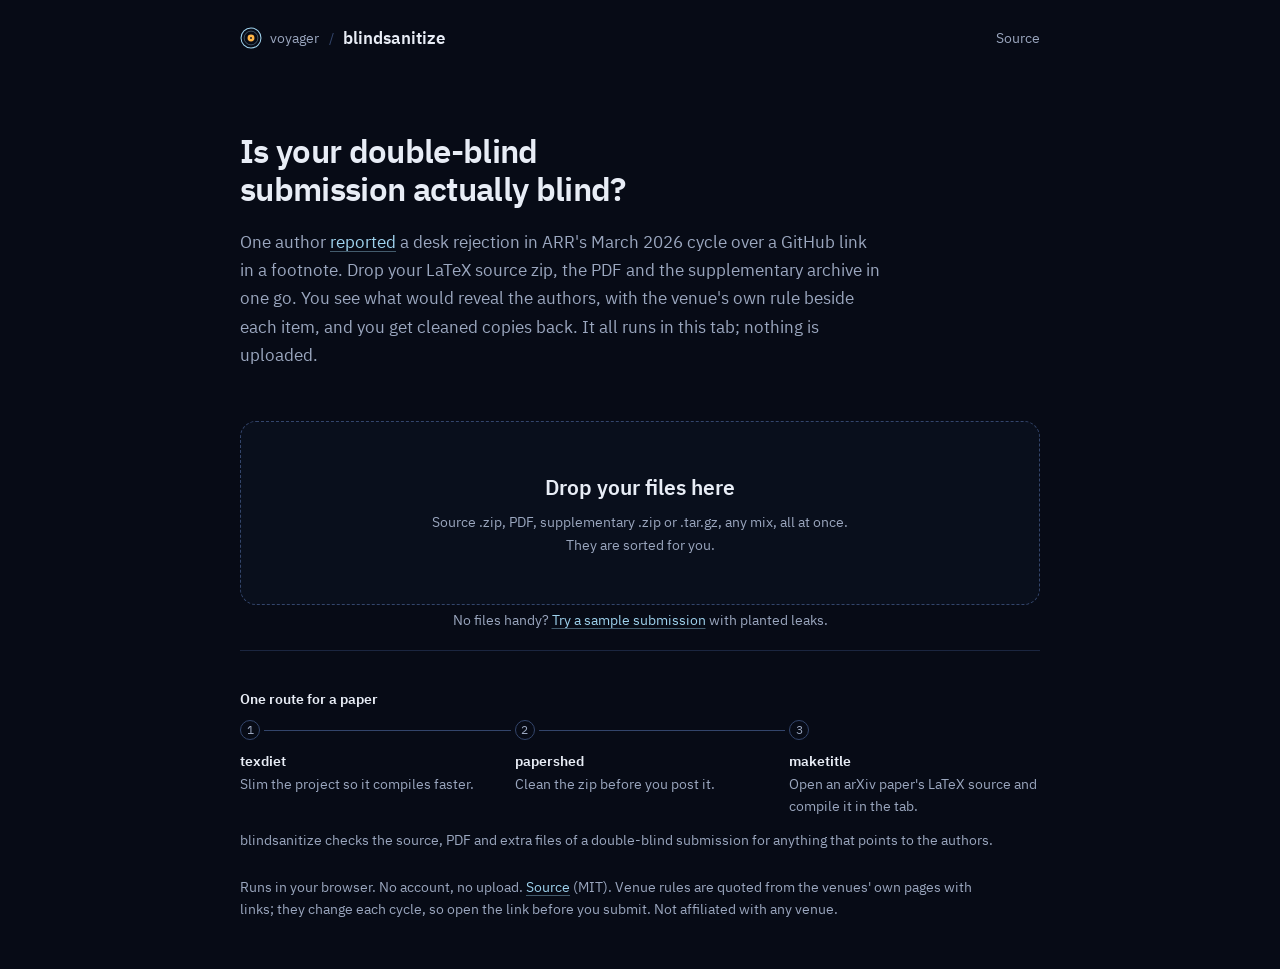
<file: index.html>
<!doctype html>
<html lang="en">
<head>
<meta charset="utf-8">
<meta name="viewport" content="width=device-width, initial-scale=1">
<title>blindsanitize: check that your double-blind submission is blind</title>
<meta name="description" content="Drop your LaTeX source zip, your PDF and your supplementary archive. blindsanitize shows what would reveal the authors, with the venue's own rule next to each item, and gives back cleaned copies. Has a camera-ready mode. Runs in your browser; nothing is uploaded.">
<link rel="icon" href="favicon.svg" type="image/svg+xml">
<meta property="og:type" content="website">
<meta property="og:site_name" content="voyager">
<meta property="og:title" content="blindsanitize: check that your double-blind submission is blind">
<meta property="og:description" content="Source, PDF and supplementary archive checked together against the venue's own rules, with cleaned copies back. Free, in your browser.">
<meta property="og:url" content="https://voyager-from-space.github.io/blindsanitize/">
<meta property="og:image" content="https://voyager-from-space.github.io/blindsanitize/og.png">
<meta property="og:image:type" content="image/png">
<meta property="og:image:width" content="1200">
<meta property="og:image:height" content="630">
<meta property="og:image:alt" content="blindsanitize by voyager: check that a double-blind submission is blind.">
<meta name="twitter:card" content="summary_large_image">
<meta name="twitter:site" content="@voyagerships">
<meta name="twitter:title" content="blindsanitize: check that your double-blind submission is blind">
<meta name="twitter:description" content="Source, PDF and supplementary archive checked together against the venue's own rules, with cleaned copies back. Free, in your browser.">
<meta name="twitter:image" content="https://voyager-from-space.github.io/blindsanitize/og.png">
<meta name="twitter:image:alt" content="blindsanitize by voyager: check that a double-blind submission is blind.">
<meta name="theme-color" content="#070b16">
<meta name="color-scheme" content="dark">
<link rel="canonical" href="https://voyager-from-space.github.io/blindsanitize/">
<link rel="stylesheet" href="voyager.css">
<link rel="stylesheet" href="styles.css">
</head>
<body class="tool">
<a class="skip" href="#main">Skip to content</a>
<header class="wrap vg-top">
  <a class="vg-brand" href="https://voyager-from-space.github.io" aria-label="voyager home"><svg viewBox="0 0 32 32" width="22" height="22" aria-hidden="true"><circle cx="16" cy="16" r="14.5" fill="none" stroke="currentColor" stroke-width="1.5"/><circle cx="16" cy="16" r="10" fill="none" stroke="currentColor" stroke-opacity=".5"/><circle cx="16" cy="16" r="5" fill="#ffb547"/><circle cx="16" cy="16" r="1.3" fill="#070b16"/></svg><span>voyager</span></a>
  <span class="vg-sep" aria-hidden="true">/</span>
  <a class="vg-tool" href="./" aria-current="page">blindsanitize</a>
  <a class="vg-end" href="https://github.com/voyager-from-space/blindsanitize">Source</a>
</header>
<main id="main" class="wrap">
  <section class="intro">
    <h1>Is your double-blind submission actually blind?</h1>
    <p class="lede">One author <a href="https://www.reddit.com/r/LanguageTechnology/comments/1sd0vs9/arr_march_2026_disk_rejected/">reported</a> a desk rejection in ARR's March 2026 cycle over a GitHub link in a footnote. Drop your LaTeX source zip, the PDF and the supplementary archive in one go. You see what would reveal the authors, with the venue's own rule beside each item, and you get cleaned copies back. It all runs in this tab; nothing is uploaded.</p>
  </section>

  <section aria-label="Add your files">
    <label id="drop" class="drop" for="file">
      <input id="file" type="file" multiple accept=".zip,.pdf,.tgz,.tar,.gz,application/zip,application/pdf,application/gzip">
      <span class="drop-title">Drop your files here</span>
      <span class="drop-sub">Source .zip, PDF, supplementary .zip or .tar.gz, any mix, all at once. They are sorted for you.</span>
    </label>
    <p class="alt">No files handy? <button id="sample" class="linkish" type="button">Try a sample submission</button> with planted leaks.</p>
    <p id="status" class="status" role="status" aria-live="polite"></p>
  </section>

  <section id="results" class="results" hidden aria-labelledby="res-title">
    <div class="res-head">
      <div>
        <h2 id="res-title"></h2>
        <p id="res-sub" class="res-sub"></p>
      </div>
    </div>
    <div id="pack" class="pack"></div>
    <p id="downloads" class="downloads"></p>

    <details class="settings" open>
      <summary>Settings: venue, your names, mode</summary>
      <div class="grid">
        <div>
          <label for="venue">Venue</label>
          <select id="venue"></select>
          <p class="mini" id="venue-link"></p>
          <label class="check"><input id="camera" type="checkbox"> This is the camera-ready version</label>
          <label class="check"><input id="strip" type="checkbox" checked> Strip LaTeX comments from the source</label>
        </div>
        <div>
          <label for="names">Author names, one per line</label>
          <textarea id="names" rows="3" spellcheck="false" autocomplete="off" placeholder="Ada Example"></textarea>
          <label for="others">Institutions, handles, project names</label>
          <textarea id="others" rows="3" spellcheck="false" autocomplete="off" placeholder="Acme Lab&#10;adaexample"></textarea>
          <p class="mini">These stay in this tab. They are searched for in file text, PDF text, links and file names, and never written to the report.</p>
        </div>
      </div>
    </details>

    <div id="camera-panel" class="camera" hidden>
      <h3 class="sec">Camera-ready: put the real information back</h3>
      <label for="author-block">Author block (the LaTeX that goes inside <code>\author{…}</code>)</label>
      <textarea id="author-block" rows="3" spellcheck="false"></textarea>
      <label for="ack">Acknowledgments text</label>
      <textarea id="ack" rows="3" spellcheck="false"></textarea>
      <h4 class="sec2">Anonymized links</h4>
      <ol id="anon-links" class="rows"></ol>
    </div>

    <details id="venue-rules" class="rules"><summary id="venue-rules-title"></summary><ol id="venue-rule-list" class="rule-list"></ol></details>

    <div id="findings"></div>

    <h3 class="sec">Does the cleaned source still build, and is the built PDF blind?</h3>
    <p class="note" id="build-note">Builds the cleaned source in this tab with TeX Live as WebAssembly, then runs the same PDF checks on the PDF it produced. The first build downloads about 177 MB, and about 440 MB if the paper needs packages beyond the common set. It is kept in this browser. Your files are not uploaded.</p>
    <p class="build-actions"><button id="build-btn" class="btn" type="button">Build and check the PDF</button> <button id="build-stop" class="linkish" type="button" hidden>Stop</button></p>
    <p id="build-status" class="status" role="status" aria-live="polite"></p>
    <div id="build-out" class="build-out" hidden></div>

    <h3 class="sec">What this cannot see</h3>
    <p class="note">Writing style, a well-known system or dataset that points to your group, faces or screenshots inside figures, text drawn inside images, and anything outside the files you dropped. Self-reference and name matching are heuristics: read the list. Cleaning is done on copies; your originals are not touched.</p>
  </section>
</main>
<footer class="wrap vg-foot">
  <nav class="vg-route" aria-label="The voyager LaTeX route">
    <h2>One route for a paper</h2>
    <ol class="vg-steps">
    <li><a href="https://texdiet.vercel.app/">texdiet</a><span class="vg-what">Slim the project so it compiles faster.</span></li>
    <li><a href="https://voyager-from-space.github.io/papershed/">papershed</a><span class="vg-what">Clean the zip before you post it.</span></li>
    <li><a href="https://maketitle.vercel.app/">maketitle</a><span class="vg-what">Open an arXiv paper's LaTeX source and compile it in the tab.</span></li>
    </ol>
    <p class="vg-side"><span class="vg-name">blindsanitize</span> checks the source, PDF and extra files of a double-blind submission for anything that points to the authors.</p>
  </nav>
  <p class="vg-legal">Runs in your browser. No account, no upload. <a href="https://github.com/voyager-from-space/blindsanitize">Source</a> (MIT). Venue rules are quoted from the venues' own pages with links; they change each cycle, so open the link before you submit. Not affiliated with any venue.</p>
</footer>
<script src="vendor/jszip.min.js"></script>
<script type="module" src="app.js"></script>
</body>
</html>
</file>
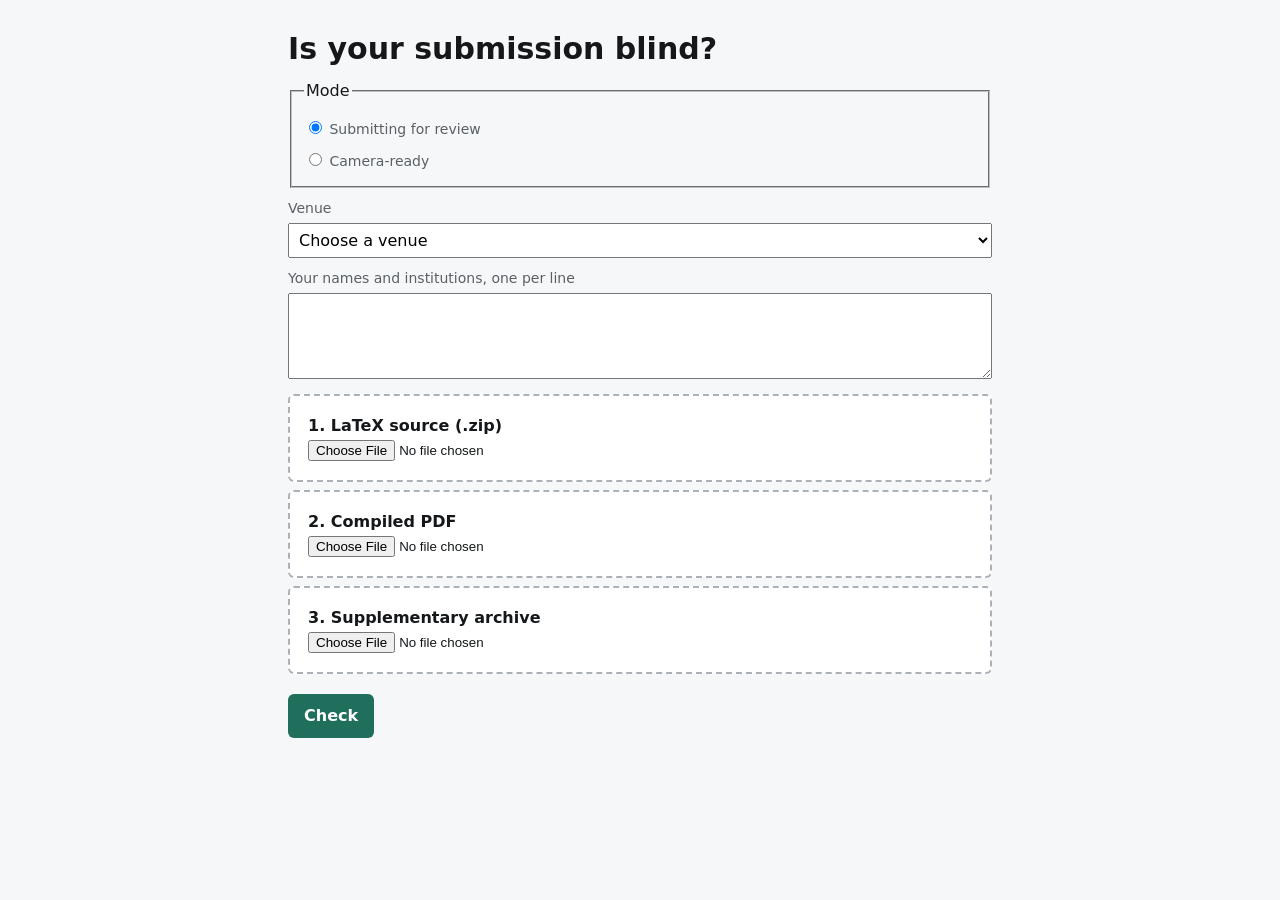
<file: proto/a.html>
<!doctype html><meta charset=utf-8><link rel=stylesheet href=common.css><title>variant A: three slots</title><main>
<h1>Is your submission blind?</h1>
<fieldset><legend>Mode</legend><label><input type=radio name=mode value=submit checked> Submitting for review</label><label><input type=radio name=mode value=camera> Camera-ready</label></fieldset>
<label for=venue>Venue</label><select id=venue><option value="">Choose a venue</option><option>ARR</option><option>NeurIPS 2026</option><option>RTAS 2026</option></select>
<label for=names>Your names and institutions, one per line</label><textarea id=names rows=3></textarea>
<div class=slot><b>1. LaTeX source (.zip)</b><input id=src type=file></div>
<div class=slot><b>2. Compiled PDF</b><input id=pdf type=file></div>
<div class=slot><b>3. Supplementary archive</b><input id=sup type=file></div>
<button id=go>Check</button>
<div class=verdict id=out hidden></div></main>
<script>
const fl={};for(const id of['src','pdf','sup'])document.getElementById(id).onchange=e=>fl[id]=e.target.files[0]?.name;
go.onclick=()=>{out.hidden=false;out.innerHTML='<h2>3 things would reveal you</h2><div class=pack><div>Source: 2</div><div>PDF: 1</div><div>Supplement: 0</div></div>'};
</script>
</file>
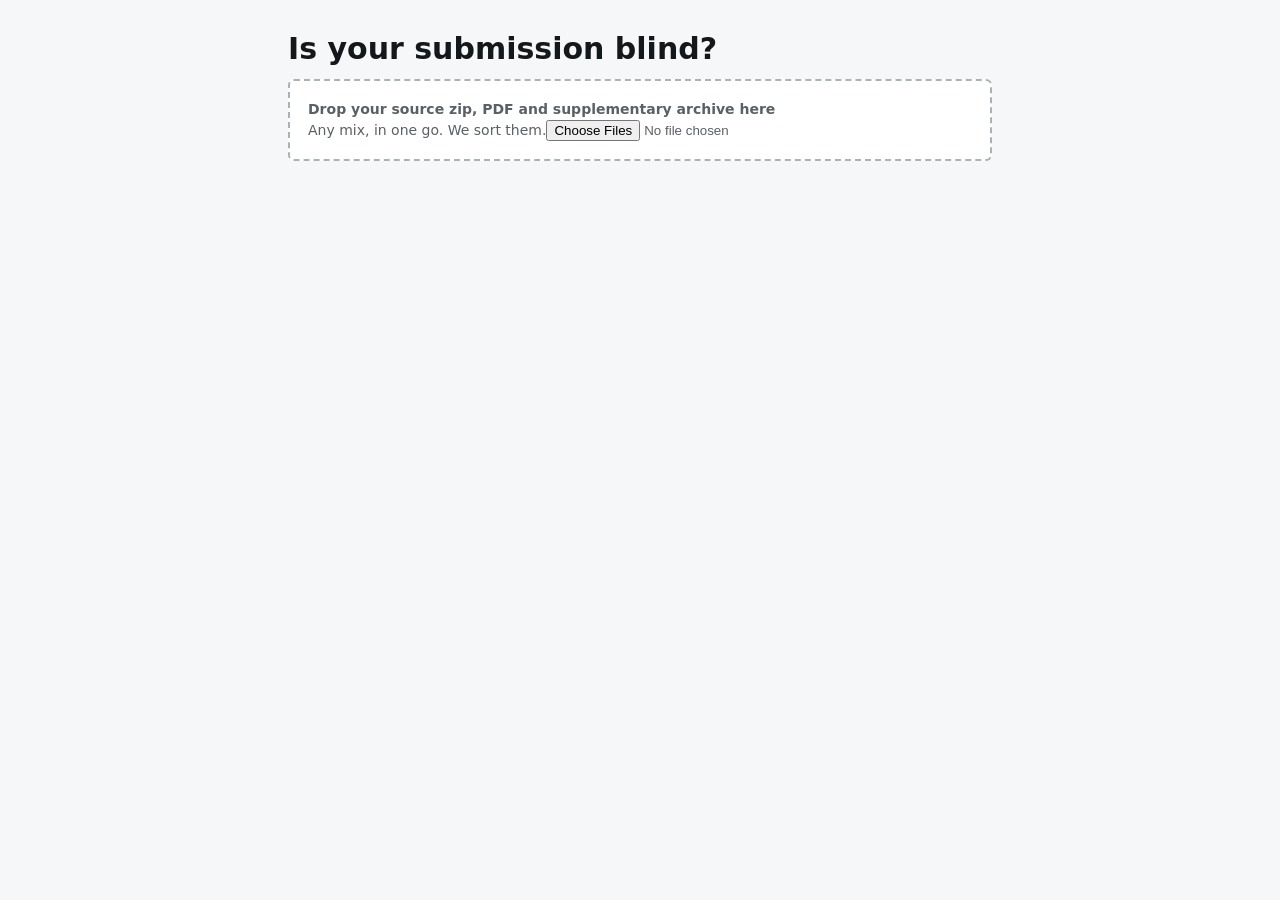
<file: proto/b.html>
<!doctype html><meta charset=utf-8><link rel=stylesheet href=common.css><title>variant B: one drop</title><main>
<h1>Is your submission blind?</h1>
<label class=drop for=files><b>Drop your source zip, PDF and supplementary archive here</b>Any mix, in one go. We sort them.<input id=files type=file multiple></label>
<div class=verdict id=out hidden>
<h2 id=head></h2><div class=pack id=pack></div>
<p>Venue <select id=venue><option>Any double-blind venue</option><option>ARR</option><option>NeurIPS 2026</option><option>RTAS 2026</option></select>
<label for=names>Your names and institutions (finds more)</label><textarea id=names rows=2></textarea>
<label><input type=checkbox id=cr> This is the camera-ready</label></p></div></main>
<script>
const draw=()=>{head.textContent=(names.value?'5':'3')+' things would reveal you';pack.innerHTML='<div>Source: 2</div><div>PDF: 1</div><div>Supplement: 0</div>'};
files.onchange=()=>{out.hidden=false;draw()};names.oninput=draw;venue.onchange=draw;cr.onchange=draw;
</script>
</file>
<file: voyager.css>
@font-face { font-family: "Plex Sans"; src: url(fonts/IBMPlexSans-Regular-Latin1.woff2) format("woff2"); font-weight: 400; font-style: normal; font-display: swap; unicode-range: U+0000, U+000D, U+0020-007E, U+00A0-00FF, U+0131, U+0152-0153, U+02C6, U+02DA, U+02DC, U+2013-2014, U+2018-201A, U+201C-201E, U+2020-2022, U+2026, U+2030, U+2039-203A, U+2044, U+20AC, U+2122, U+2212, U+FB01-FB02; }
@font-face { font-family: "Plex Sans"; src: url(fonts/IBMPlexSans-Regular-Pi.woff2) format("woff2"); font-weight: 400; font-style: normal; font-display: swap; unicode-range: U+0E3F, U+2000-200D, U+2015, U+2028-2029, U+202F, U+2032-2033, U+2070, U+2074-2079, U+2080-2089, U+2113, U+2116, U+2126, U+212E, U+2150-2151, U+2153-215E, U+2190-2199, U+21A9-21AA, U+21B0-21B3, U+21B6-21B7, U+21BA-21BB, U+21C4, U+21C6, U+2202, U+2206, U+220F, U+2211, U+2215, U+221A, U+221E, U+222B, U+2248, U+2260, U+2264-2265, U+25CA, U+2713, U+274C, U+2B0E-2B11, U+ECE0, U+EFCC, U+FEFF, U+FFFD; }
@font-face { font-family: "Plex Sans"; src: url(fonts/IBMPlexSans-SemiBold-Latin1.woff2) format("woff2"); font-weight: 600; font-style: normal; font-display: swap; unicode-range: U+0000, U+000D, U+0020-007E, U+00A0-00FF, U+0131, U+0152-0153, U+02C6, U+02DA, U+02DC, U+2013-2014, U+2018-201A, U+201C-201E, U+2020-2022, U+2026, U+2030, U+2039-203A, U+2044, U+20AC, U+2122, U+2212, U+FB01-FB02; }
@font-face { font-family: "Plex Sans"; src: url(fonts/IBMPlexSans-SemiBold-Pi.woff2) format("woff2"); font-weight: 600; font-style: normal; font-display: swap; unicode-range: U+0E3F, U+2000-200D, U+2015, U+2028-2029, U+202F, U+2032-2033, U+2070, U+2074-2079, U+2080-2089, U+2113, U+2116, U+2126, U+212E, U+2150-2151, U+2153-215E, U+2190-2199, U+21A9-21AA, U+21B0-21B3, U+21B6-21B7, U+21BA-21BB, U+21C4, U+21C6, U+2202, U+2206, U+220F, U+2211, U+2215, U+221A, U+221E, U+222B, U+2248, U+2260, U+2264-2265, U+25CA, U+2713, U+274C, U+2B0E-2B11, U+ECE0, U+EFCC, U+FEFF, U+FFFD; }
@font-face { font-family: "Plex Mono"; src: url(fonts/IBMPlexMono-Regular-Latin1.woff2) format("woff2"); font-weight: 400; font-style: normal; font-display: swap; unicode-range: U+0000, U+000D, U+0020-007E, U+00A0-00FF, U+0131, U+0152-0153, U+02C6, U+02DA, U+02DC, U+2013-2014, U+2018-201A, U+201C-201E, U+2020-2022, U+2026, U+2030, U+2039-203A, U+2044, U+20AC, U+2122, U+2212, U+FB01-FB02; }
@font-face { font-family: "Plex Mono"; src: url(fonts/IBMPlexMono-Regular-Pi.woff2) format("woff2"); font-weight: 400; font-style: normal; font-display: swap; unicode-range: U+0E3F, U+2000-200D, U+2015, U+2028-2029, U+202F, U+2032-2033, U+2070, U+2074-2079, U+2080-2089, U+2113, U+2116, U+2126, U+212E, U+2150-2151, U+2153-215E, U+2190-2199, U+21A9-21AA, U+21B0-21B3, U+21B6-21B7, U+21BA-21BB, U+21C4, U+21C6, U+2202, U+2206, U+220F, U+2211, U+2215, U+221A, U+221E, U+222B, U+2248, U+2260, U+2264-2265, U+25CA, U+2713, U+274C, U+2B0E-2B11, U+ECE0, U+EFCC, U+FEFF, U+FFFD; }
/* voyager design v1: shared by every voyager site. Source of truth lives in
   voyager-from-space.github.io/design; `npm run design` copies it into each site.
   Look: deep-space navy, one warm accent (amber), one cool accent (ice).
   Type: IBM Plex Sans 400/600 and Plex Mono for paths and numbers (SIL OFL 1.1, files ship with each site).
   Space: 4 8 12 16 24 40 64 as --s1..--s7. Radius: 6 (small), 12 (panel), pill (buttons). */

:root {
  --bg: #070b16; --panel: #0c1322; --panel-2: #111a2e; --line: #1b2640; --line-strong: #33456b;
  --ink: #e8edf6; --muted: #9ba7bf; --amber: #ffb547; --ice: #9fd3ee;
  --good: #6fd6b0; --bad: #ff8f84;
  --sans: "Plex Sans", system-ui, sans-serif; --mono: "Plex Mono", ui-monospace, monospace;
  --t-1: .85rem; --t0: 1.0625rem; --t1: 1.328rem; --t2: 1.66rem; --t3: 2.075rem; --t4: 2.594rem; --t5: 3.242rem;
  --s1: .25rem; --s2: .5rem; --s3: .75rem; --s4: 1rem; --s5: 1.5rem; --s6: 2.5rem; --s7: 4rem;
  --r-sm: 6px; --r: 12px;
  color-scheme: dark;
}
*, *::before, *::after { box-sizing: border-box; }
[hidden] { display: none !important; }
html { background: var(--bg); color: var(--ink); -webkit-text-size-adjust: 100%; }
body { margin: 0; font: 400 var(--t0)/1.65 var(--sans); min-height: 100vh; overflow-x: hidden; display: flex; flex-direction: column; }
body > main { flex: 1; }
h1, h2, h3, h4, p, ul, ol, dl, dd, figure { margin: 0; }
ul, ol { padding: 0; list-style: none; }
a { color: var(--ice); text-decoration: underline; text-decoration-color: rgb(159 211 238 / .4); text-underline-offset: .2em; }
a:hover { text-decoration-color: currentColor; }
:focus-visible { outline: 2px solid var(--amber); outline-offset: 3px; border-radius: 3px; }
::selection { background: var(--amber); color: var(--bg); }
code, .mono { font-family: var(--mono); font-size: .9em; }
.wrap { width: min(100% - 2.5rem, 52rem); margin-inline: auto; }
.sr { position: absolute; width: 1px; height: 1px; overflow: hidden; clip-path: inset(50%); }
.skip { position: absolute; left: 1rem; top: -4rem; background: var(--amber); color: var(--bg); padding: .5rem .9rem; border-radius: 4px; z-index: 10; text-decoration: none; }
.skip:focus { top: 1rem; }

/* sky: static dots and a faint glow; the one slow twinkle is in the portfolio only */
.sky { position: fixed; inset: 0; z-index: -1; pointer-events: none;
  background:
    radial-gradient(1px 1px at 20px 30px, rgb(232 237 246 / .5), transparent 60%),
    radial-gradient(1px 1px at 140px 90px, rgb(232 237 246 / .32), transparent 60%),
    radial-gradient(1.5px 1.5px at 90px 160px, rgb(159 211 238 / .4), transparent 60%),
    radial-gradient(ellipse 70% 50% at 80% 0%, rgb(30 48 92 / .32), transparent 70%);
  background-size: 230px 230px, 310px 310px, 270px 270px, 100% 100%; }

/* buttons */
.btn { display: inline-block; padding: .7rem 1.2rem; border-radius: 999px; border: 0; background: var(--amber); color: var(--bg); font: 600 var(--t-1)/1 var(--sans); text-decoration: none; cursor: pointer; }
.btn:hover { background: #ffc875; }
.btn:disabled { opacity: .5; cursor: progress; }
.btn.ghost { background: transparent; color: var(--ice); box-shadow: inset 0 0 0 1px var(--line-strong); }
.btn.ghost:hover { background: var(--panel-2); }
.linkish { background: none; border: 0; padding: 0; font: inherit; color: var(--ice); text-decoration: underline; text-decoration-color: rgb(159 211 238 / .4); text-underline-offset: .2em; cursor: pointer; }

/* header: voyager / tool .......... source */
.vg-top { display: flex; align-items: center; gap: .6rem; padding-block: 1.5rem; font-size: var(--t-1); }
.vg-brand { display: inline-flex; align-items: center; gap: .5rem; color: var(--muted); text-decoration: none; }
.vg-brand:hover { color: var(--ink); }
.vg-brand svg { color: var(--ice); }
.vg-sep { color: var(--line-strong); }
.vg-tool { color: var(--ink); font-weight: 600; font-size: var(--t0); text-decoration: none; }
.vg-top .vg-end { margin-left: auto; color: var(--muted); text-decoration: none; }
.vg-top .vg-end:hover { color: var(--ink); }

/* footer: the route, then the small print */
.vg-foot { padding-block: var(--s6) 3rem; border-top: 1px solid var(--line); color: var(--muted); font-size: var(--t-1); display: grid; gap: var(--s5); }
.vg-route h2 { font-size: var(--t-1); font-weight: 600; color: var(--ink); margin-bottom: var(--s3); letter-spacing: 0; }
.vg-steps { display: grid; gap: var(--s3); counter-reset: step; }
.vg-steps li { position: relative; padding-left: 1.9rem; counter-increment: step; }
.vg-steps li::before { content: counter(step); position: absolute; left: 0; top: .1rem; width: 1.25rem; height: 1.25rem; display: grid; place-items: center; border-radius: 50%; border: 1px solid var(--line-strong); color: var(--muted); font: 400 .72rem/1 var(--mono); background: var(--bg); z-index: 1; }
.vg-steps li::after { content: ""; position: absolute; left: .625rem; top: 1.4rem; bottom: -.75rem; width: 1px; background: var(--line-strong); }
.vg-steps li:last-child::after { display: none; }
.vg-steps li.here::before { background: var(--amber); border-color: var(--amber); color: var(--bg); font-weight: 600; }
.vg-steps a, .vg-steps .vg-name { font-weight: 600; color: var(--ink); text-decoration: none; }
.vg-steps a:hover { text-decoration: underline; }
.vg-steps .vg-name { color: var(--amber); }
.vg-steps .vg-what { display: block; color: var(--muted); }
.vg-side { margin-top: var(--s3); }
.vg-legal { max-width: 46rem; }
@media (min-width: 46rem) {
  .vg-steps { grid-template-columns: repeat(3, 1fr); gap: var(--s5); }
  .vg-steps li { padding: 1.9rem 0 0; }
  .vg-steps li::before { top: 0; }
  .vg-steps li::after { left: 1.5rem; right: -1.25rem; top: .625rem; bottom: auto; width: auto; height: 1px; }
}
@media (prefers-reduced-motion: reduce) { *, *::before, *::after { animation: none !important; transition: none !important; } html { scroll-behavior: auto; } }

/* ---- tool pages (texdiet, papershed, blindsanitize): the shared drop-a-zip layout ---- */
.tool .wrap { width: min(100% - 2.5rem, 50rem); }
.intro { display: grid; gap: 1.25rem; padding-block: clamp(1.5rem, 6vw, 3.5rem) 2.5rem; }
h1 { font-size: clamp(var(--t2), 1rem + 3vw, var(--t3)); line-height: 1.15; font-weight: 600; letter-spacing: -.02em; text-wrap: balance; max-width: 40rem; }
.lede { color: var(--muted); max-width: 40rem; }
.drop-area { display: grid; gap: 1rem; padding-bottom: 3rem; }
.drop { color: var(--ink); display: grid; gap: .4rem; place-items: center; text-align: center; padding: 3rem 1.5rem; border: 1.5px dashed var(--line-strong); border-radius: 16px; background: rgb(12 19 34 / .6); cursor: pointer; transition: border-color .2s, background .2s; }
.drop:hover, .drop.over, .drop:focus-within { border-color: var(--ice); background: var(--panel); }
.drop input { position: absolute; width: 1px; height: 1px; opacity: 0; overflow: hidden; }
.drop-title { font-size: var(--t1); font-weight: 600; }
.drop-sub { color: var(--muted); font-size: var(--t-1); max-width: 28rem; }
.alt { color: var(--muted); font-size: var(--t-1); text-align: center; }
.status { min-height: 1.4em; text-align: center; font: 400 var(--t-1)/1.4 var(--mono); color: var(--muted); }
.results { border-top: 1px solid var(--line); padding-block: 2.5rem 3.5rem; display: grid; gap: 1.75rem; align-content: start; }
.res-head { display: flex; flex-wrap: wrap; align-items: end; justify-content: space-between; gap: 1rem 2rem; }
h2 { font-size: var(--t2); line-height: 1.2; font-weight: 600; letter-spacing: -.01em; overflow-wrap: anywhere; }
.res-sub { color: var(--muted); margin-top: var(--s1); }
.stats { display: grid; grid-template-columns: repeat(auto-fit, minmax(9rem, 1fr)); gap: 1rem; }
.stats div { padding: 1rem 1.1rem; border: 1px solid var(--line); border-radius: var(--r); background: var(--panel); }
.stats dt { font-size: var(--t-1); color: var(--muted); }
.stats dd { font-size: var(--t1); font-weight: 600; overflow-wrap: anywhere; font-variant-numeric: tabular-nums; }
.stats dd.small { font-size: var(--t-1); font-weight: 400; color: var(--muted); }
.note { color: var(--muted); font-size: var(--t-1); }
.note code { color: var(--ink); }
.sec { font-size: var(--t1); line-height: 1.25; font-weight: 600; margin-top: var(--s6); }
.sec2 { font-size: var(--t0); font-weight: 600; margin-top: var(--s5); }
.mini { color: var(--muted); font-size: var(--t-1); margin-top: var(--s2); }
.where { font: 400 var(--t-1)/1.5 var(--mono); color: var(--ice); opacity: .9; overflow-wrap: anywhere; }
textarea, select, .row input { width: 100%; font: 400 var(--t-1)/1.5 var(--sans); padding: .55rem .7rem; border: 1px solid var(--line-strong); border-radius: var(--r-sm); background: var(--panel); color: var(--ink); }
textarea { font-family: var(--mono); resize: vertical; }
label { display: block; font-size: var(--t-1); color: var(--muted); margin: .75rem 0 .25rem; }
pre { margin: .5rem 0 0; padding: .7rem .85rem; background: var(--panel); border: 1px solid var(--line); border-radius: var(--r-sm); font: 400 .8rem/1.5 var(--mono); overflow-x: auto; white-space: pre-wrap; overflow-wrap: anywhere; color: var(--ink); }
summary { cursor: pointer; font-weight: 600; }
@media (max-width: 560px) { .drop { padding: 2rem 1rem; } .tool .btn { width: 100%; text-align: center; } }
</file>
<file: styles.css>
/* blindsanitize: only what is specific to this tool. Tokens, header, footer, drop zone and buttons are in voyager.css. */
.pack { display: grid; grid-template-columns: repeat(auto-fit, minmax(12rem, 1fr)); gap: 12px; margin: 20px 0 12px; }
.cell { border-left: 4px solid var(--line); padding: 2px 0 2px 12px; }
.cell.bad { border-color: var(--bad); } .cell.ok { border-color: var(--good); } .cell.off { opacity: .6; }
.cell b { display: block; font-size: 15px; font-weight: 600; }
.cell .n { font-size: 24px; font-weight: 600; font-variant-numeric: tabular-nums; line-height: 1.2; }
.cell .s { color: var(--muted); font-size: 14px; display: block; }
.downloads { display: flex; flex-wrap: wrap; gap: 8px 12px; margin: 12px 0 0; }
.settings, .rules { margin: 24px 0 0; border-top: 1px solid var(--line); padding-top: 12px; }
.grid { display: grid; grid-template-columns: 1fr 1fr; gap: 20px; margin-top: 8px; }
label.check { color: var(--ink); display: flex; gap: 8px; align-items: center; margin: 10px 0 0; }
ol.list, ol.rows, ol.rule-list { list-style: none; margin: 0; padding: 0; }
.f { padding: 12px 0 12px 12px; border-bottom: 1px solid var(--line); border-left: 3px solid transparent; }
.f.block { border-left-color: var(--bad); } .f.check { border-left-color: var(--amber); } .f.note { border-left-color: var(--line); }
.f[data-status="fixed"] { border-left-color: var(--good); } /* done: green; the red and amber bars are only for what still needs you */
.f[data-status="info"] { border-left-color: var(--line); }
.f-head { display: flex; flex-wrap: wrap; gap: 4px 12px; align-items: baseline; }
.f-label { font-weight: 600; }
.f-detail { margin: 4px 0 0; font-size: 15px; }
.f-ex { margin: 4px 0 0; font-size: 14px; color: var(--muted); font-family: "Plex Mono", ui-monospace, monospace; overflow-wrap: anywhere; }
.st { font-size: 14px; margin: 4px 0 0; font-weight: 600; }
.st.fixed { color: var(--good); } .st.manual { color: var(--bad); } .st.info { color: var(--muted); font-weight: 400; }
.rule { margin: 6px 0 0; font-size: 14px; color: var(--muted); }
.rule q { color: var(--ink); }
.rule-list li { padding: 8px 0; border-bottom: 1px solid var(--line); font-size: 15px; }
.row { display: flex; flex-wrap: wrap; justify-content: space-between; gap: 2px 16px; padding: 8px 0; border-bottom: 1px solid var(--line); font-size: 15px; }
.build-actions { margin: 12px 0 0; display: flex; gap: 16px; align-items: center; flex-wrap: wrap; }
.btn.alt2 { background: transparent; color: var(--ice); box-shadow: inset 0 0 0 1px var(--line-strong); }
.btn.alt2:hover { background: var(--panel-2); }
@media (max-width: 560px) { .grid { grid-template-columns: 1fr; } }
</file>
